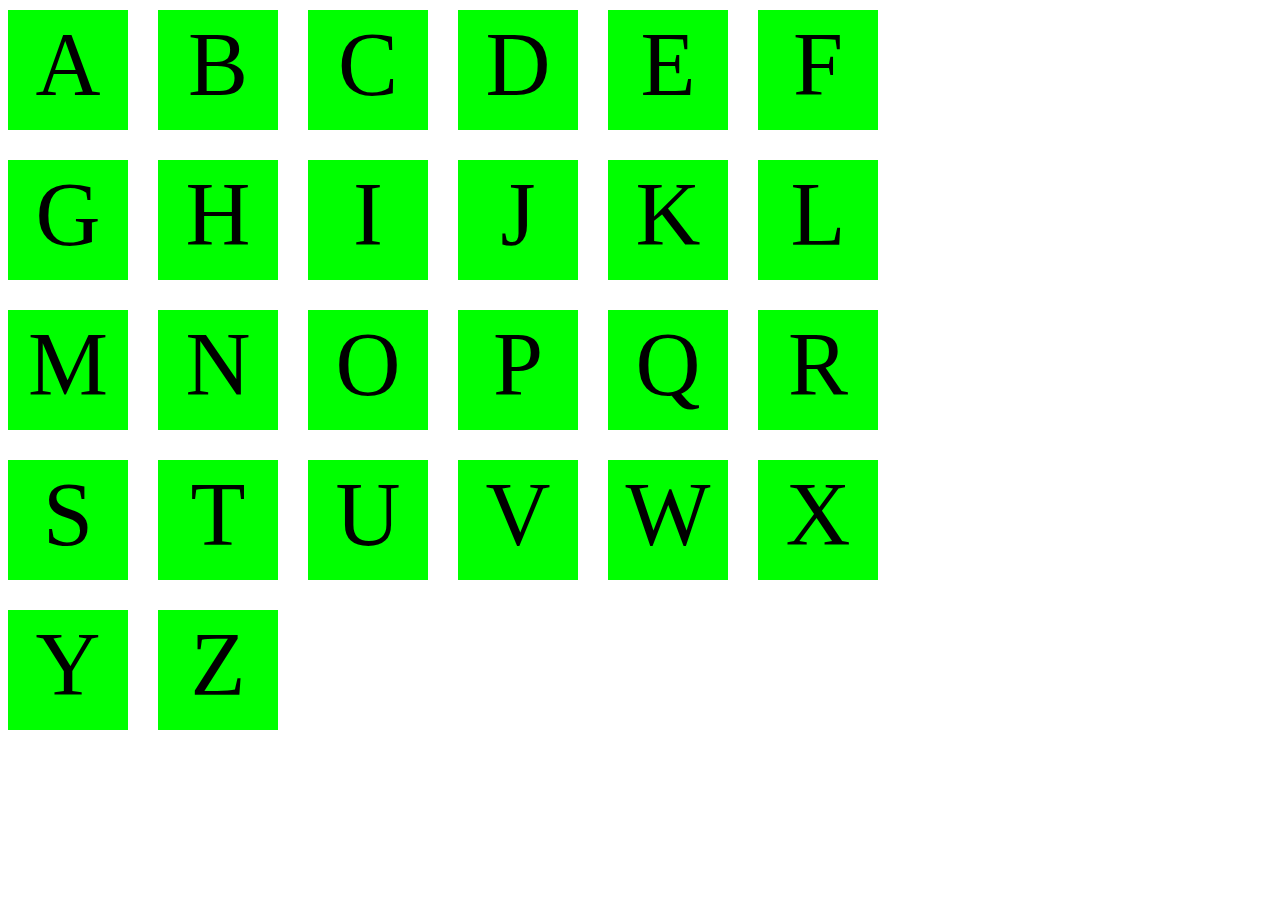
<file: index.html>
<!DOCTYPE html>
<html lang="en">
<head>
    <meta charset="UTF-8">
    <meta name="viewport" content="width=device-width, initial-scale=1.0">
    <title>Document</title>
</head>
<body>

<div id="box-1">
    <div id="a">
        A
    </div>
    <div id="b">
        B
    </div>
    <div id="c">
        C
    </div>
    <div id="d">
        D
    </div>
    <div id="e">
        E
    </div>
    <div id="f">
        F
    </div>
</div>

<div id="box-2">
    <div id="g">
        G
    </div>
    <div id="h">
        H
    </div>
    <div id="i">
        I
    </div>
    <div id="j">
        J
    </div>
    <div id="k">
        K
    </div>
    <div id="l">
        L
    </div>
</div>

<div id="box-3">
    <div id="m">
        M
    </div>
    <div id="n">
        N
    </div>
    <div id="o">
        O
    </div>
    <div id="p">
        P
    </div>
    <div id="q">
        Q
    </div>
    <div id="r">
        R
    </div>
</div>

<div id="box-4">
    <div id="s">
        S
    </div>
    <div id="t">
        T
    </div>
    <div id="u">
        U
    </div>
    <div id="v">
        V
    </div>
    <div id="w">
        W
    </div>
    <div id="x">
        X
    </div>
</div>

<div id="box-5">
    <div id="y">
        Y
    </div>
    <div id="z">
        Z
    </div>
</div>

<script src="js/main.js"></script>
</body>
</html>
</file>
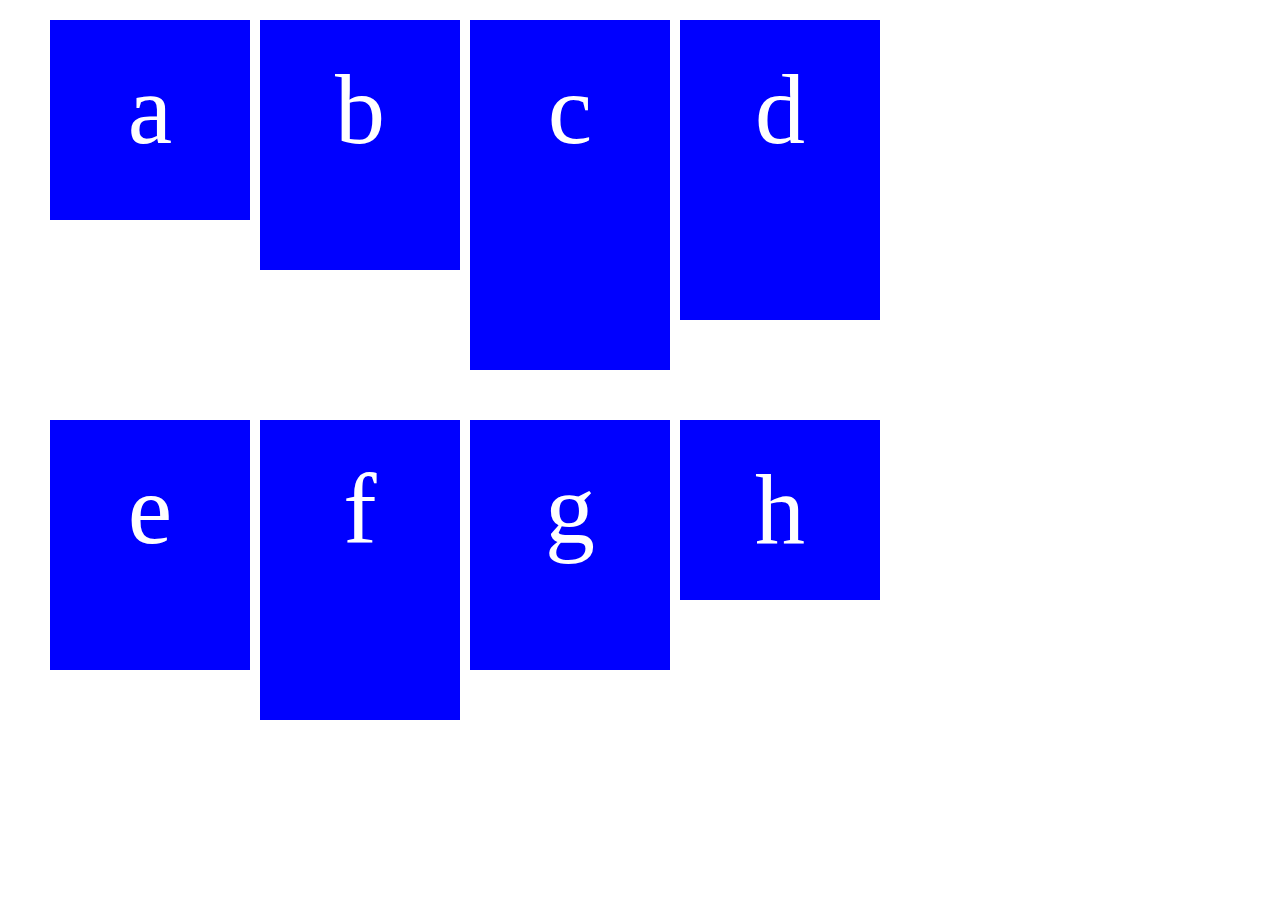
<file: index2.html>
<!DOCTYPE html>
<html lang="en">
<head>
    <meta charset="UTF-8">
    <meta name="viewport" content="width=device-width, initial-scale=1.0">
    <title>Document</title>
</head>
<body>

    <div id="box-1">
        <div id="a">
            a
        </div>
        <div id="b">
            b
        </div>
        <div id="c">
            c
        </div>
        <div id="d">
            d
        </div>
    </div>

    <div id="box-2">
        <div id="e">
            e
        </div>
        <div id="f">
            f
        </div>
        <div id="g">
            g
        </div>
        <div id="h">
            h
        </div>
    </div>
    
<script src="js/main2.js"></script>
</body>
</html>
</file>
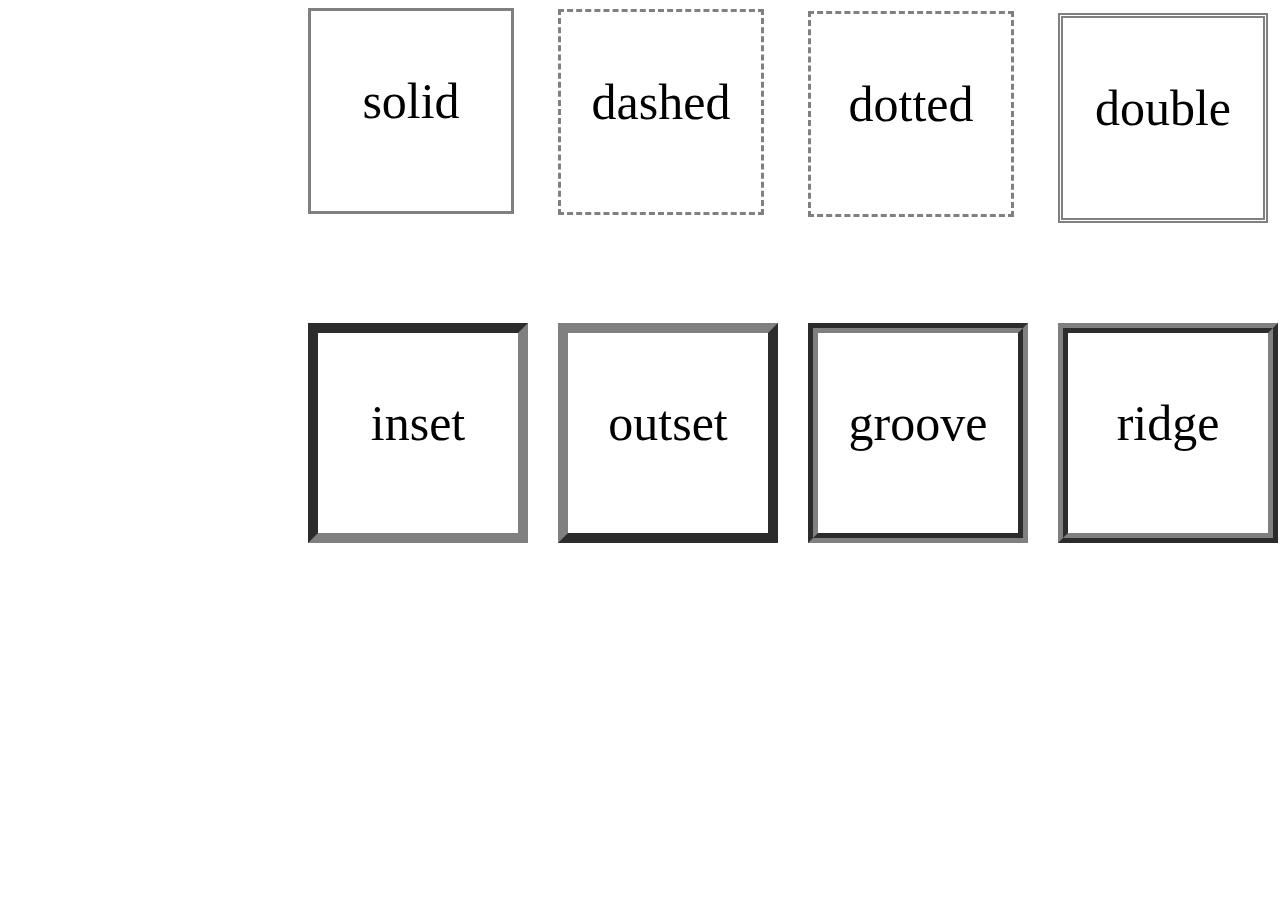
<file: index3.html>
<!DOCTYPE html>
<html lang="en">
<head>
    <meta charset="UTF-8">
    <meta name="viewport" content="width=device-width, initial-scale=1.0">
    <title>Document</title>
    <link rel="stylesheet" href="css/main3.css">
</head>
<body>

    <div class="box">
        <div class="solid">
            solid
        </div>
        <div class="dashed">
            dashed
        </div>
        <div class="dotted">
            dotted
        </div>
        <div class="double">
            double
        </div>
    </div>

    <div class="box">
        <div class="inset">
            inset
        </div>
        <div class="outset">
            outset
        </div>
        <div class="groove">
            groove
        </div>
        <div class="ridge">
            ridge
        </div>
    </div>
    
</body>
</html>
</file>
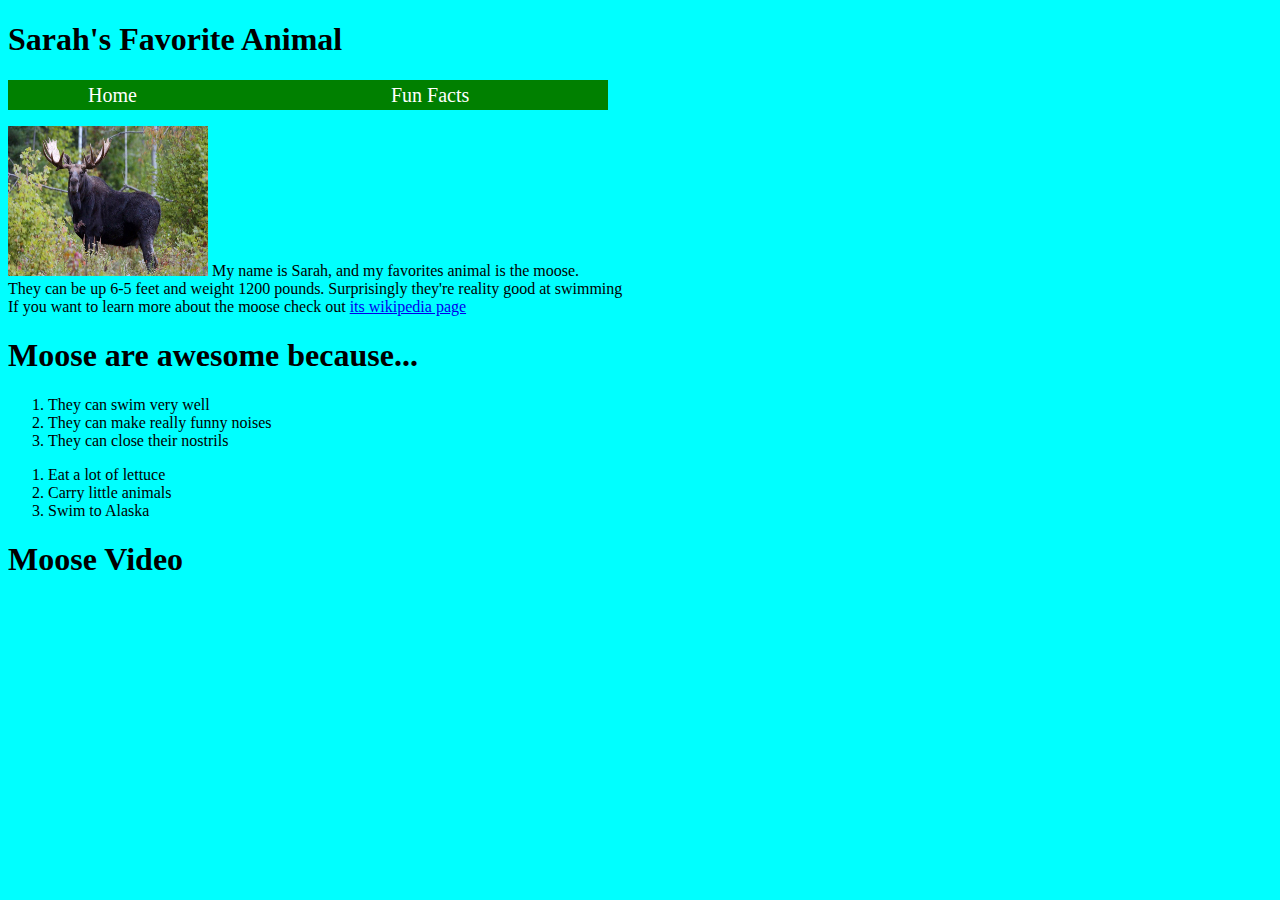
<file: index4.html>
<!DOCTYPE html>
<html lang="en">
<head>
    <meta charset="UTF-8">
    <meta name="viewport" content="width=device-width, initial-scale=1.0">
    <title>Document</title>
    <link rel="stylesheet" href="css/main4.css">
</head>
<body>

   <h1>Sarah's Favorite Animal</h1> 

   <p class="text">
    <span class="home">Home</span>
    <span class="fun">Fun Facts</span>
   </p>

   <p class="box">
    <img src="rasmlar/los1.jpg" class="rasm" alt="">
    <span>
        My name is Sarah, and my favorites animal is the moose.
        <br>
        They can be up 6-5 feet and weight 1200
        pounds. Surprisingly they're reality good at swimming
        <br>
        If you want to learn more about the moose check out <a href="#">its wikipedia page</a>
    </span>
   </p>

   <h1 class="moose">Moose are awesome because...</h1>

   <ol>
    <li>They can swim very well</li>
    <li>They can make really funny noises</li>
    <li>They can close their nostrils</li>
   </ol>

   <ol>
    <li>Eat a lot of lettuce</li>
    <li>Carry little animals</li>
    <li>Swim to Alaska</li>
   </ol>

   <h1>Moose Video</h1>
    
</body>
</html>
</file>
<file: css/main3.css>
.box{
    width: 1200px;
    margin: 20 auto;
}
.solid{
    width: 200px;
    height: 200px;
    border: 3px solid gray;
    text-align: center;
    line-height: 180px;
    font-size: 50px;
    margin-left: 300px;
    margin-top: -205;
}
.dashed{
    width: 200px;
    height: 200px;
    border: 3px dashed gray;
    line-height: 180px;
    font-size: 50px;
    margin-left: 550px;
    margin-top: -205px;
    text-align: center;
}
.dotted{
    width: 200px;
    height: 200px;
    border: 3px dashed gray;
    line-height: 180px;
    font-size: 50px;
    margin-left: 800px;
    margin-top: -204px;
    text-align: center;
}
.double{
    width: 200px;
    height: 200px;
    border: 5px double gray;
    line-height: 180px;
    font-size: 50px;
    margin-left: 1050px;
    margin-top: -204px;
    text-align: center;
}
.inset{
    width: 200px;
    height: 200px;
    border: 10px inset gray;
    line-height: 180px;
    font-size: 50px;
    text-align: center;
    margin-left: 300px;
    margin-top: 100px;
}
.outset{
    width: 200px;
    height: 200px;
    border: 10px outset gray;
    line-height: 180px;
    font-size: 50px;
    text-align: center;
    margin-left: 550px;
    margin-top: -220px
}
.groove{
    width: 200px;
    height: 200px;
    border: 10px groove gray;
    line-height: 180px;
    font-size: 50px;
    text-align: center;
    margin-left: 800px;
    margin-top: -220px
}
.ridge{
    width: 200px;
    height: 200px;
    border: 10px ridge gray;
    line-height: 180px;
    font-size: 50px;
    text-align: center;
    margin-left: 1050px;
    margin-top: -220px
}
</file>
<file: css/main4.css>
body{
    background-color: aqua;
}
.text{
    background-color: green;
    color: white;
    width: 600px;
    height: 30px;
}
.home{
    font-size: 20px;
    line-height: 30px;
    margin-left: 80px;
}
.fun{
    font-size: 20px;
    line-height: 30px;
    margin-left: 250px;
}
.box{
    width: 700px;
}
.rasm{
    width: 200px;
    height: 150px;
    display: inline-block;
}
.matn{
    width: 300px;
    display: inline-block;
    margin-left: 30px;
    font-size: 20px;
}
</file>
